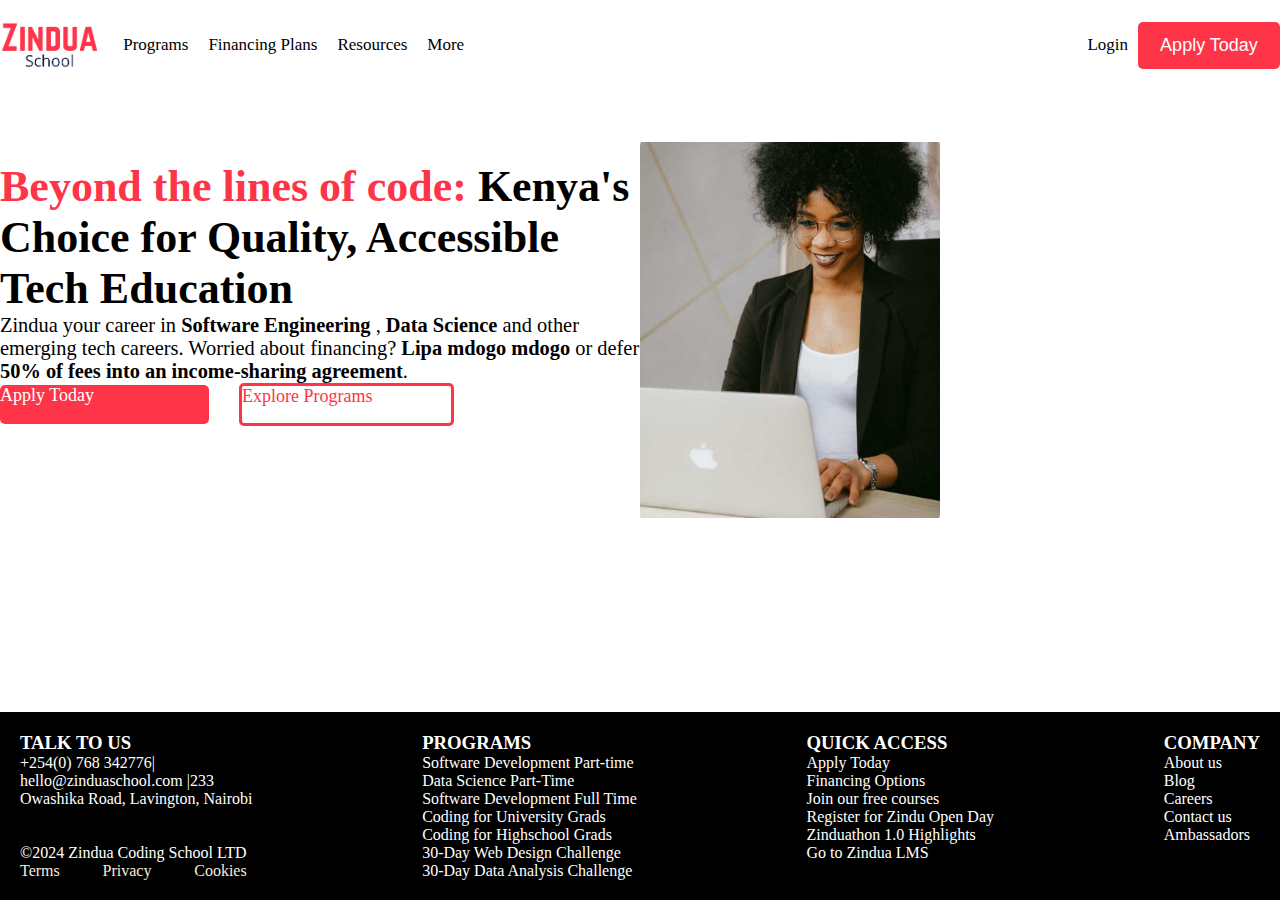
<file: index.html>
<!DOCTYPE html>
<html lang="en">
<head>
    <meta charset="UTF-8">
    <meta name="viewport" content="width=device-width, initial-scale=1.0">
    <title>Zindua School</title>
    <link rel="ICON" href="./cropped-Zindua-Transparent-Logo.png">
    <link rel="stylesheet" href="./index.css"/>
    <link rel="stylesheet" href="https://cdnjs.cloudflare.com/ajax/libs/font-awesome/6.5.1/css/all.min.css" integrity="sha512-DTOQO9RWCH3ppGqcWaEA1BIZOC6xxalwEsw9c2QQeAIftl+Vegovlnee1c9QX4TctnWMn13TZye+giMm8e2LwA==" crossorigin="anonymous" referrerpolicy="no-referrer" />
    
</head>
<body>
    <nav>
        <div class="image">
         <img src="cropped-Zindua-Transparent-Logo.png" alt="Zindua logo"/>
        </div>
        <div class="links">
            <a> Programs </a>
            <a> Financing Plans </a>
            <a> Resources </a>
            <a> More </a>
        </div>
        <div class="logins">
            <div class="login">
                <a> Login </a>
                <i class="fa-regular fa-user"></i>
            </div>
            <button> Apply Today </button>
        </div>
    </nav>
    <section>
        <div class="paragraph">
            <h1> ZINDUA CODING SCHOOL </h1>
            <h2> 
                <mark class="beyond"> Beyond the lines of code: </mark> Kenya's Choice for Quality, Accessible Tech Education </h2>
            <p> Zindua your career in <strong> Software Engineering </strong>, <strong> Data Science </strong> and other emerging tech careers. Worried about financing? <strong>Lipa mdogo mdogo</strong> or defer <strong> 50% of fees into an income-sharing agreement</strong>.</p>
            <div class="explore">
             <button1> Apply Today </button1>
             <button2> Explore Programs </button2>
            </div>
        
        </div>
        <div class="zindua-lady">
            <img src="zindua lady.jpg" alt="Zindua school lady viewing a laptop"/>
        </div>
    </section>
    <footer> 
        <div class="parent-container">
            <div class=" talk">
                <h3> TALK TO US </h3>
                <p> +254(0) 768 342776|</p>
                <p> hello@zinduaschool.com |233</p>
                <p> Owashika Road, Lavington, Nairobi </p>
                <div class="social-icons">
                    <i class="fa-brands fa-instagram"></i>
                    <i class="fa-brands fa-linkedin"></i>
                    <i class="fa-brands fa-tiktok"></i>
                    <i class="fa-brands fa-twitter"></i>
                    <i class="fa-brands fa-whatsapp"></i>

                </div>
            </div>
            <div class="neonate">
                <h3> PROGRAMS </h3>
                <a href=""> Software Development Part-time </a>
                <a href=""> Data Science Part-Time</a>
                <a href=""> Software Development Full Time</a>
                <a href=""> Coding for University Grads </a>
                <a href=""> Coding for Highschool Grads </a>
                <a href=""> 30-Day Web Design Challenge</a>
                <a href=""> 30-Day Data Analysis Challenge</a>
            </div>
            <div class="infant">
                <h3> QUICK ACCESS </h3>
                <a href=""> Apply Today </a>
                <a href=""> Financing Options </a>
                <a href=""> Join our free courses </a>
                <a href=""> Register for Zindu Open Day</a>
                <a href=""> Zinduathon 1.0 Highlights</a>
                <a href=""> Go to Zindua LMS </a>
            </div>
            <div class="sga"> 
                <h3> COMPANY </h3>
                <a href=""> About us </a>
                <a href=""> Blog </a>
                <a href=""> Careers </a>
                <a href=""> Contact us </a>
                <a href=""> Ambassadors </a>
            </div>
            <div class="trade-mark">
                <p> &#169;2024 Zindua Coding School LTD </p>
                <div class="tpc">
                    <a href=""> Terms </a>
                    <a href=""> Privacy </a>
                    <a href=""> Cookies </a>
                </div>
            </div>
        </div>
    </footer>
</body>
</html>
</file>
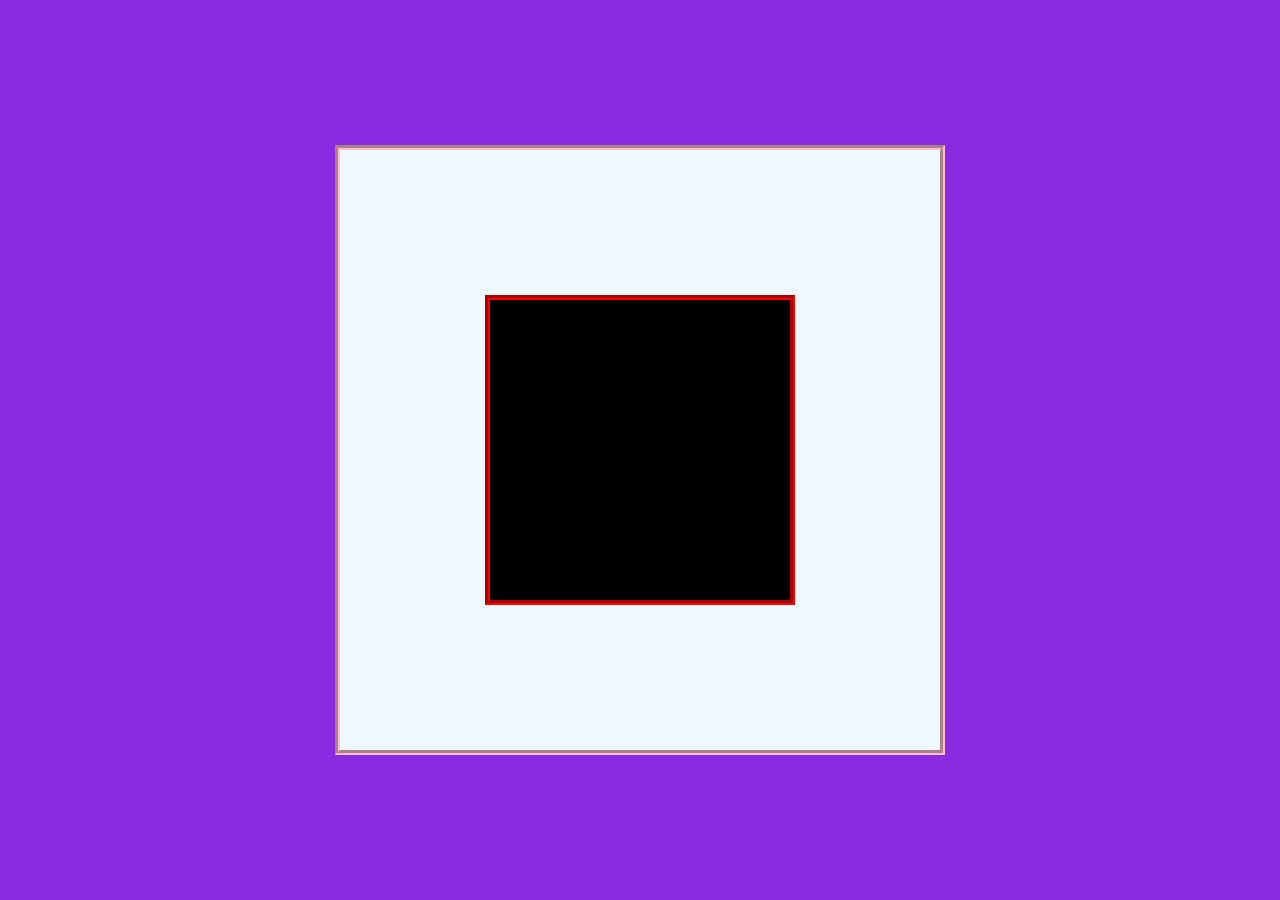
<file: box.html>
<!DOCTYPE html>
<html lang="en">
<head>
    <meta charset="UTF-8">
    <meta name="viewport" content="width=device-width, initial-scale=1.0">
    <title>Document</title>
    <link rel="stylesheet" href="./box.css"/>
</head>
<body>
    <div class="initial-container">
        <div class="second-container"></div>
        <div class="third-container"></div>
    </div>
    
</body>
</html>
</file>
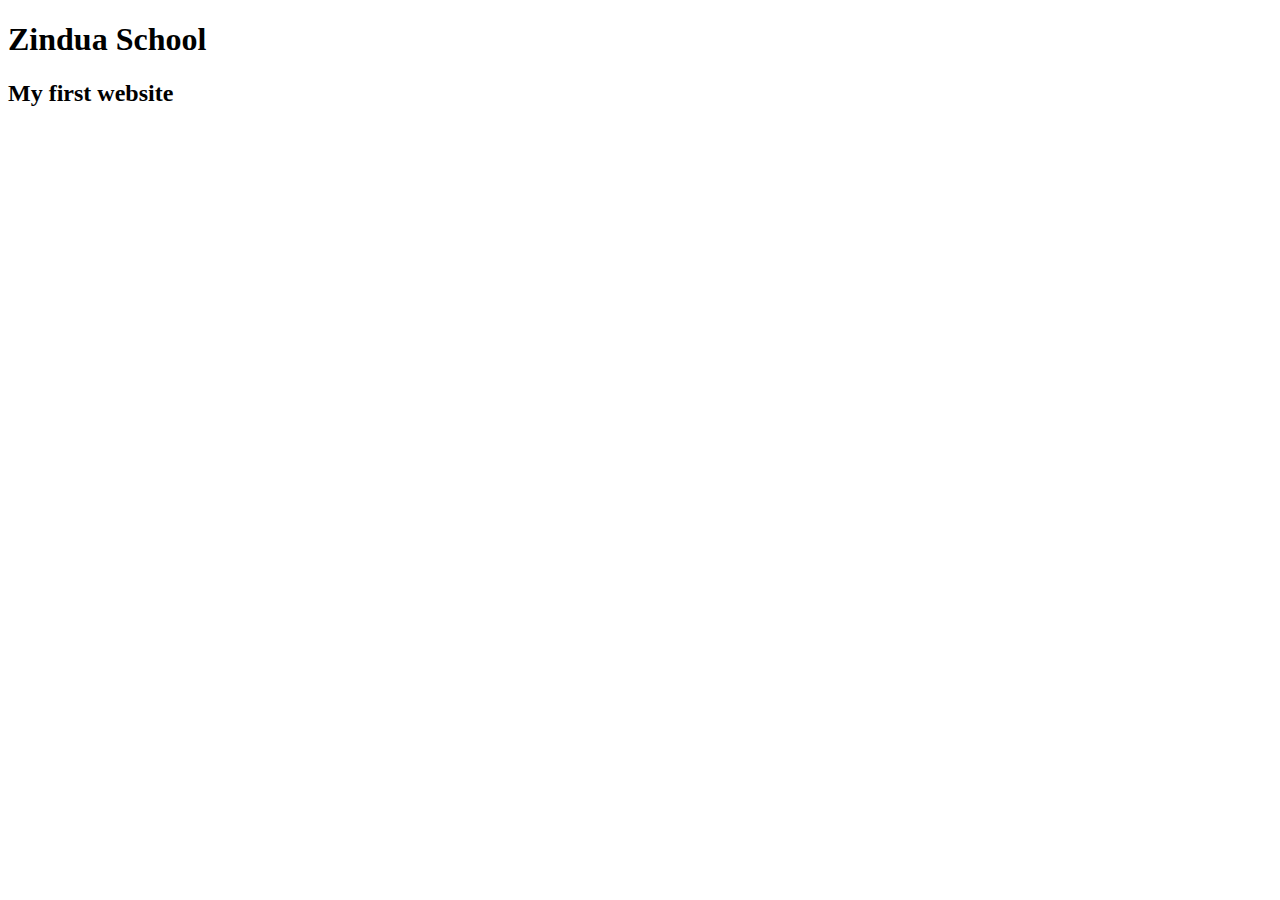
<file: second.html>
<!DOCTYPE html>
<html lang="en">
<head>
    <meta charset="UTF-8">
    <meta name="viewport" content="width=device-width, initial-scale=1.0">
    <title>Zindua school</title>
    <link rel="cropped-Zindua-Transparent-Logo" href="./cropped-Zindua-Transparent-Logo.png"/>
</head>
<body>
    <h1> Zindua School </h1>
    <h2> My first website </h2>
    
</body>
</html>
</file>
<file: index.css>
*{
    margin: 0px;
    padding: 0px;
}
body{
    width: 100%;
    height: 100vh;
    color: white;
    font-size: medium;
    background-color: white;
    display: flex;
    flex-direction: column;
}
nav{
    width: 100%;
    height: 10vh;
    display: flex;
    align-items: center;
    background-color: white;
    color: black;
    border-color: black;
    border-bottom: 1px;
    font-size: 17px;
    justify-content: space-between;
    



    
    
}

.image{
    width: 100px;
    height: 100%;

    >img {
        width: 100%;
        height: 100%;
        object-fit: contain;

    }
}
.links{
    
    display: flex;
    flex-direction: row;
    justify-content: space-around;
    margin: 0px 0px 0px -600px;
    gap: 20px;


}
.logins{
    
    height: 100%;
    display: flex;
    flex-direction: row;
    align-items:center;
    gap: 10px;

}
.login{
    display: flex;
    align-items: center;
}
footer{
    width: 100%;
    background-color: black;
    color: white;
    display: flex;
    flex-direction: column;
    position: absolute;
    bottom: 0px;
}
.parent-container{
    display: flex;
    flex-direction: row;
    justify-content: space-between;
    padding: 20px;
    background-color: black;
}
.neonate{
    display: flex;
    flex-direction: column;
    >a{
        text-decoration: none;
        color: white;
    }
}
.neonate :hover{
    color: #fe3448;
}
.talk{
    display: flex;
    flex-direction: column;
}
.infant{
    display: flex;
    flex-direction: column;
    >a{
    text-decoration: none;
    color: white;
    }
    cursor: pointer;
}
.infant :hover{
    color: #fe3448;
}
.sga{
    display: flex;
    flex-direction: column;
    >a{
    text-decoration: none;
    color: white;
    }
    cursor: pointer;
    
}
.sga :hover{
    color: #fe3448;
}
button{
    width: 142px;
    height: 47px;
    border: none;
    border-radius: 5px;
    color: white;
    background-color: #fe3448;
    font-size: 18px;
    cursor: pointer;
    transition: all 0.3s;
}
button:hover{
    background-color: aqua;

}
.login:hover{
    color: aqua;
}
.social-icons{
    display: flex;
    justify-content: space-between;
    cursor: pointer;
}
.social-icons :hover{
    color: #fe3448;
}
.trade-mark{
    display: flex;
    flex-direction: column;
    position: absolute;
    bottom: 20px;
    justify-content: center;
}
.tpc{
    display: flex;
    justify-content: space-between;
    cursor: pointer;
    >a{ text-decoration: none;
    color: antiquewhite;
    }

}
.tpc :hover{
    color: blue;
}
section{
    width: 100%;
    display: flex;
    flex-direction: row;
    justify-content: space-between;
    align-content: center;
    padding-top: 50px;
    padding-bottom: 50px;
}
.zindua-lady{
    width: 100%;
    height: 100%;
    >img{
        width: 300px;
        height: 380px;
        object-fit: contain;
        border-radius: 5px;
    }
    
}
.paragraph{
    width: 100%;
    height: 100%;
    display: flex;
    flex-direction: column;
    align-items: center;
    >h1{
        color: white;
        font-size: 18px;  
    }
    >h2{
        color: black;
        font-size: 44px;
        
    }
    >p{
        color: black;
        font-size: 20.4px;
    }
}
.beyond{
    color: #fe3448;
    font-size: 44px;
    background-color: white;

}
.explore{
    width: 100%;
    display: flex;
    flex-direction: row;
    gap: 30px;
    font-size: 18px;
    align-items: center;

}
button1{
    background-color: #fe3448;
    color: white;
    border-radius: 5px;
    width: 209px;
    height: 39px;
    cursor: pointer;
    transition: all 0.3s;
    justify-content: center;
}
button1:hover{
    background-color: aqua ;
}
button2{
    background-color: white;
    color: #fe3448;
    border-style: solid;
    width: 209px;
    height: 37px;
    border-radius: 5px;
    align-items: center;
    cursor: pointer;
    transition: all 0.3s;
    
}
button2:hover{
    background-color: aqua;
}
</file>
<file: box.css>
*{
    margin: 0px;
    padding: 0px;
}
body{
    width: 100%;
    height: 100vh;
    background-color: blueviolet;
    display: flex;
    align-items: center;
    justify-content: center;

}
.initial-container{
    width: 600px;
    height: 600px;
    border: 5px pink;
    border-style: groove;
    background-color: aliceblue;
    display: flex;
    align-items: center;
    justify-content: center;
}
.second-container{
    width: 300px;
    height: 300px;
    border: 5px red;
    background-color: black;
    border-style: groove;
    display: flex;
    align-items: center;
    justify-content: center;
}
</file>
